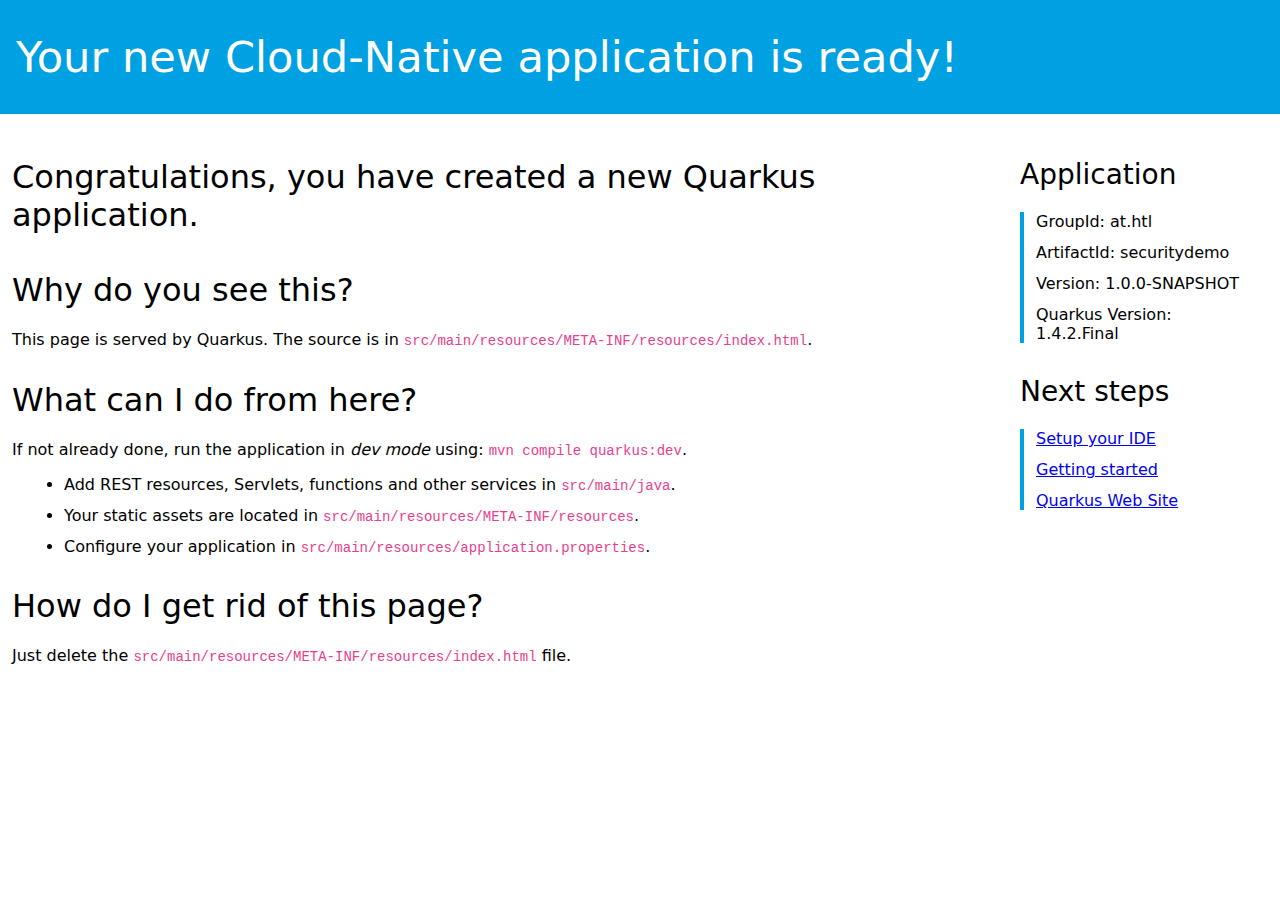
<file: src/main/resources/META-INF/resources/index.html>
<!DOCTYPE html>
<html lang="en">
<head>
    <meta charset="UTF-8">
    <title>securitydemo - 1.0.0-SNAPSHOT</title>
    <style>
        h1, h2, h3, h4, h5, h6 {
            margin-bottom: 0.5rem;
            font-weight: 400;
            line-height: 1.5;
        }

        h1 {
            font-size: 2.5rem;
        }

        h2 {
            font-size: 2rem
        }

        h3 {
            font-size: 1.75rem
        }

        h4 {
            font-size: 1.5rem
        }

        h5 {
            font-size: 1.25rem
        }

        h6 {
            font-size: 1rem
        }

        .lead {
            font-weight: 300;
            font-size: 2rem;
        }

        .banner {
            font-size: 2.7rem;
            margin: 0;
            padding: 2rem 1rem;
            background-color: #00A1E2;
            color: white;
        }

        body {
            margin: 0;
            font-family: -apple-system, system-ui, "Segoe UI", Roboto, "Helvetica Neue", Arial, sans-serif, "Apple Color Emoji", "Segoe UI Emoji", "Segoe UI Symbol", "Noto Color Emoji";
        }

        code {
            font-family: SFMono-Regular, Menlo, Monaco, Consolas, "Liberation Mono", "Courier New", monospace;
            font-size: 87.5%;
            color: #e83e8c;
            word-break: break-word;
        }

        .left-column {
            padding: .75rem;
            max-width: 75%;
            min-width: 55%;
        }

        .right-column {
            padding: .75rem;
            max-width: 25%;
        }

        .container {
            display: flex;
            width: 100%;
        }

        li {
            margin: 0.75rem;
        }

        .right-section {
            margin-left: 1rem;
            padding-left: 0.5rem;
        }

        .right-section h3 {
            padding-top: 0;
            font-weight: 200;
        }

        .right-section ul {
            border-left: 0.3rem solid #00A1E2;
            list-style-type: none;
            padding-left: 0;
        }

    </style>
</head>
<body>

<div class="banner lead">
    Your new Cloud-Native application is ready!
</div>

<div class="container">
    <div class="left-column">
        <p class="lead"> Congratulations, you have created a new Quarkus application.</p>

        <h2>Why do you see this?</h2>

        <p>This page is served by Quarkus. The source is in
            <code>src/main/resources/META-INF/resources/index.html</code>.</p>

        <h2>What can I do from here?</h2>

        <p>If not already done, run the application in <em>dev mode</em> using: <code>mvn compile quarkus:dev</code>.
        </p>
        <ul>
            <li>Add REST resources, Servlets, functions and other services in <code>src/main/java</code>.</li>
            <li>Your static assets are located in <code>src/main/resources/META-INF/resources</code>.</li>
            <li>Configure your application in <code>src/main/resources/application.properties</code>.
            </li>
        </ul>

        <h2>How do I get rid of this page?</h2>
        <p>Just delete the <code>src/main/resources/META-INF/resources/index.html</code> file.</p>
    </div>
    <div class="right-column">
        <div class="right-section">
            <h3>Application</h3>
            <ul>
                <li>GroupId: at.htl</li>
                <li>ArtifactId: securitydemo</li>
                <li>Version: 1.0.0-SNAPSHOT</li>
                <li>Quarkus Version: 1.4.2.Final</li>
            </ul>
        </div>
        <div class="right-section">
            <h3>Next steps</h3>
            <ul>
                <li><a href="https://quarkus.io/guides/maven-tooling.html" target="_blank">Setup your IDE</a></li>
                <li><a href="https://quarkus.io/guides/getting-started.html" target="_blank">Getting started</a></li>
                <li><a href="https://quarkus.io" target="_blank">Quarkus Web Site</a></li>
            </ul>
        </div>
    </div>
</div>


</body>
</html>
</file>
